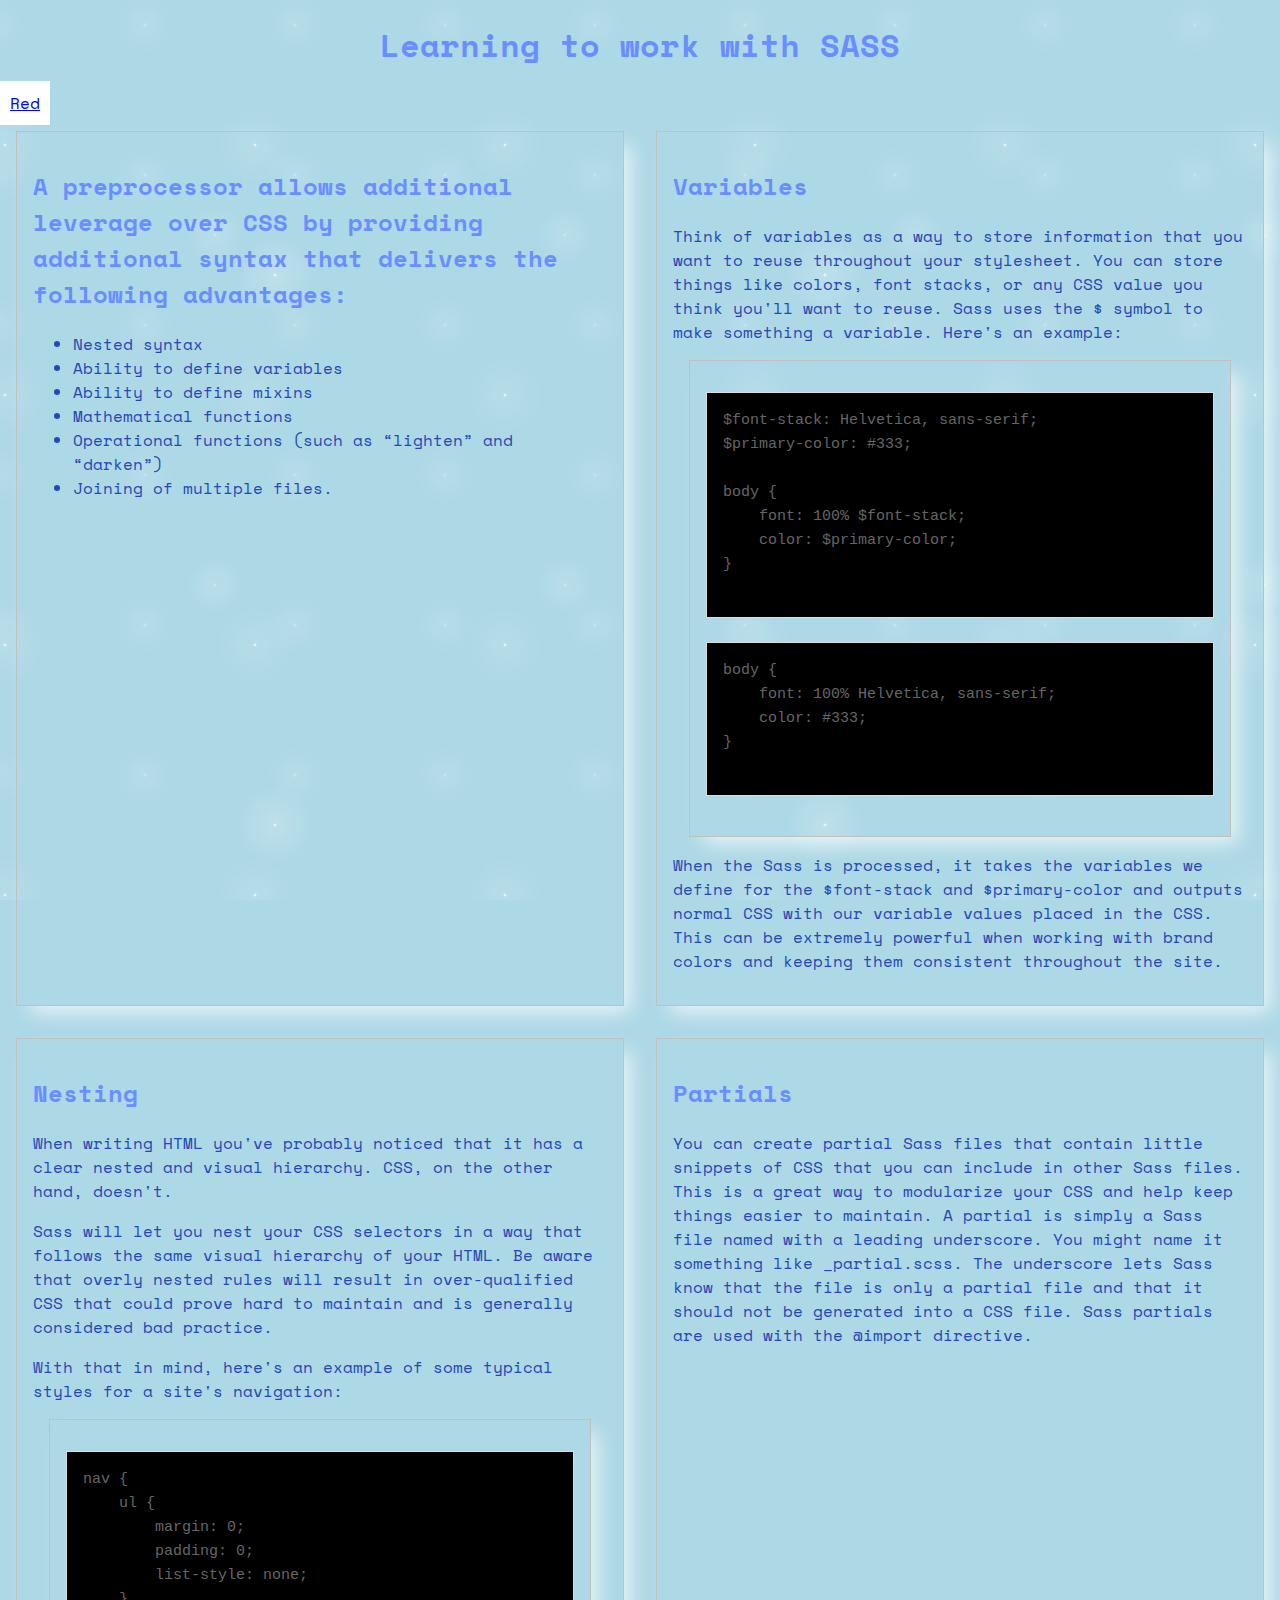
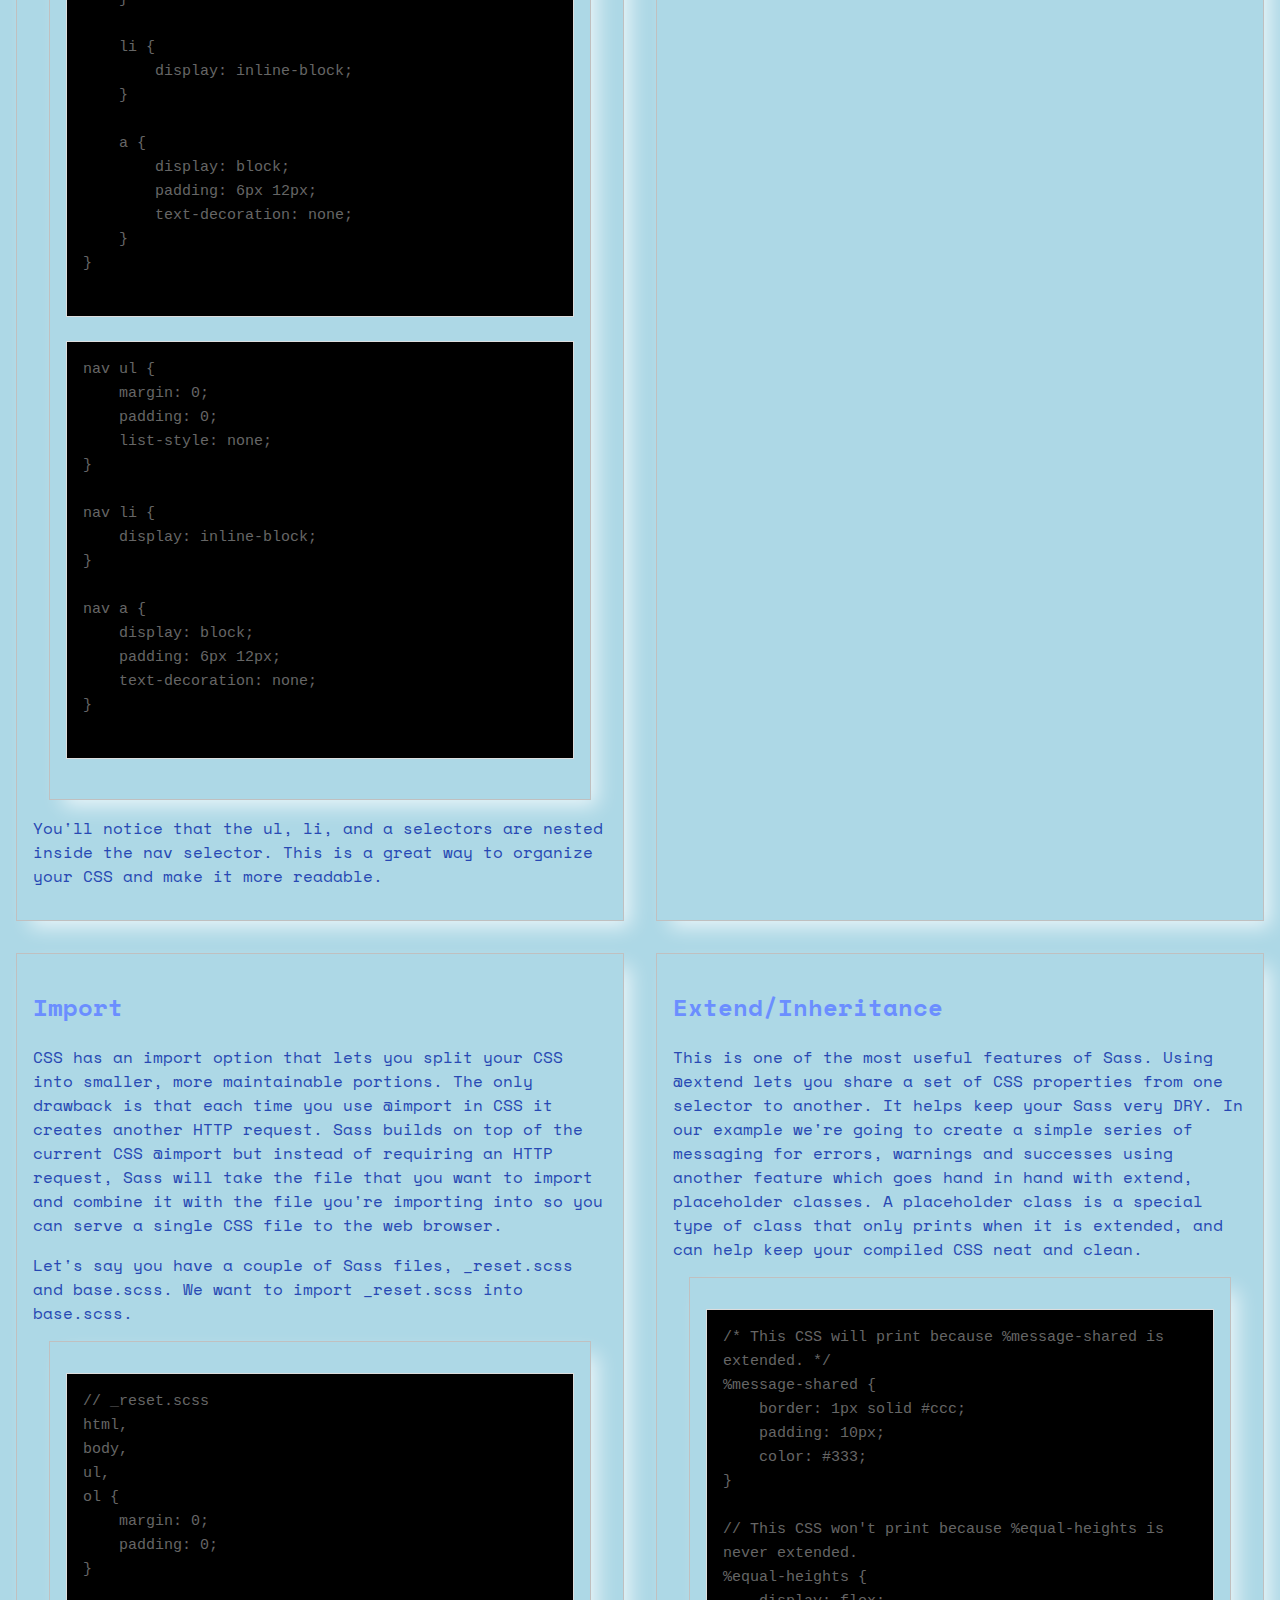
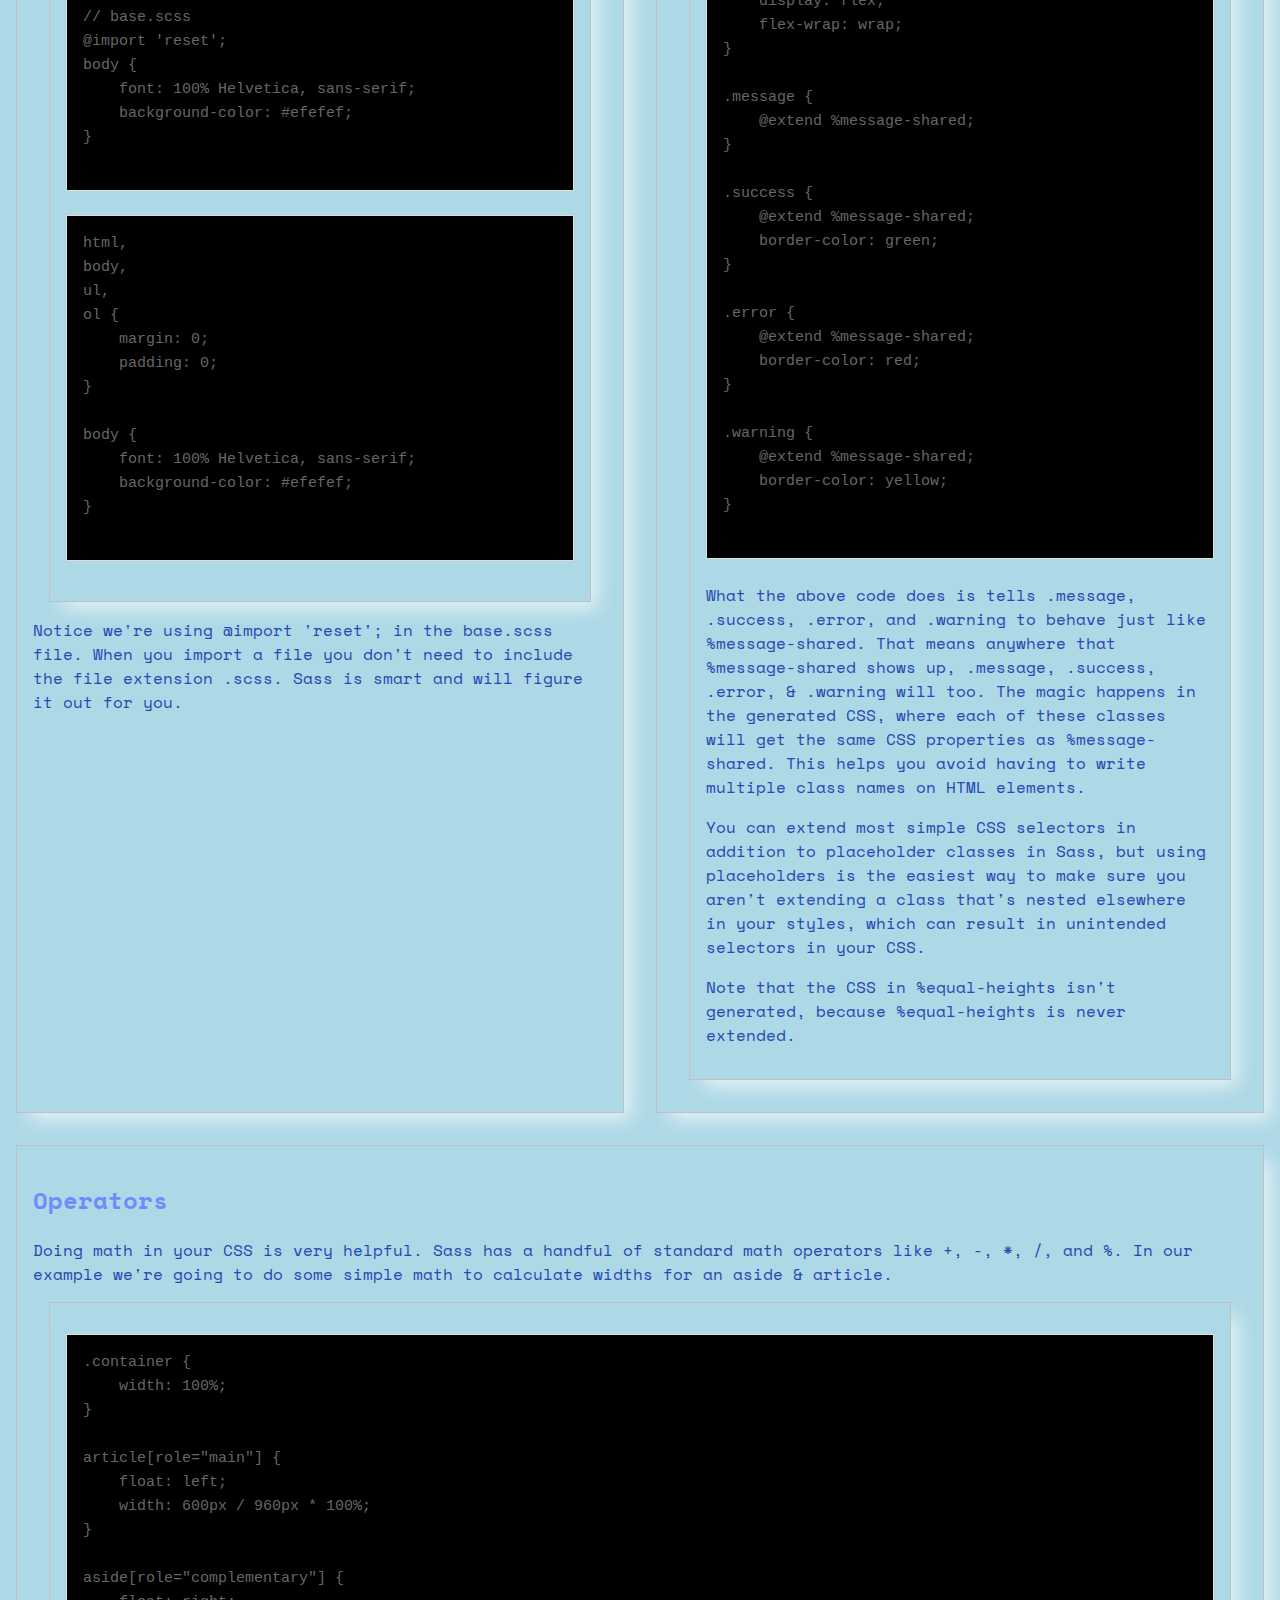
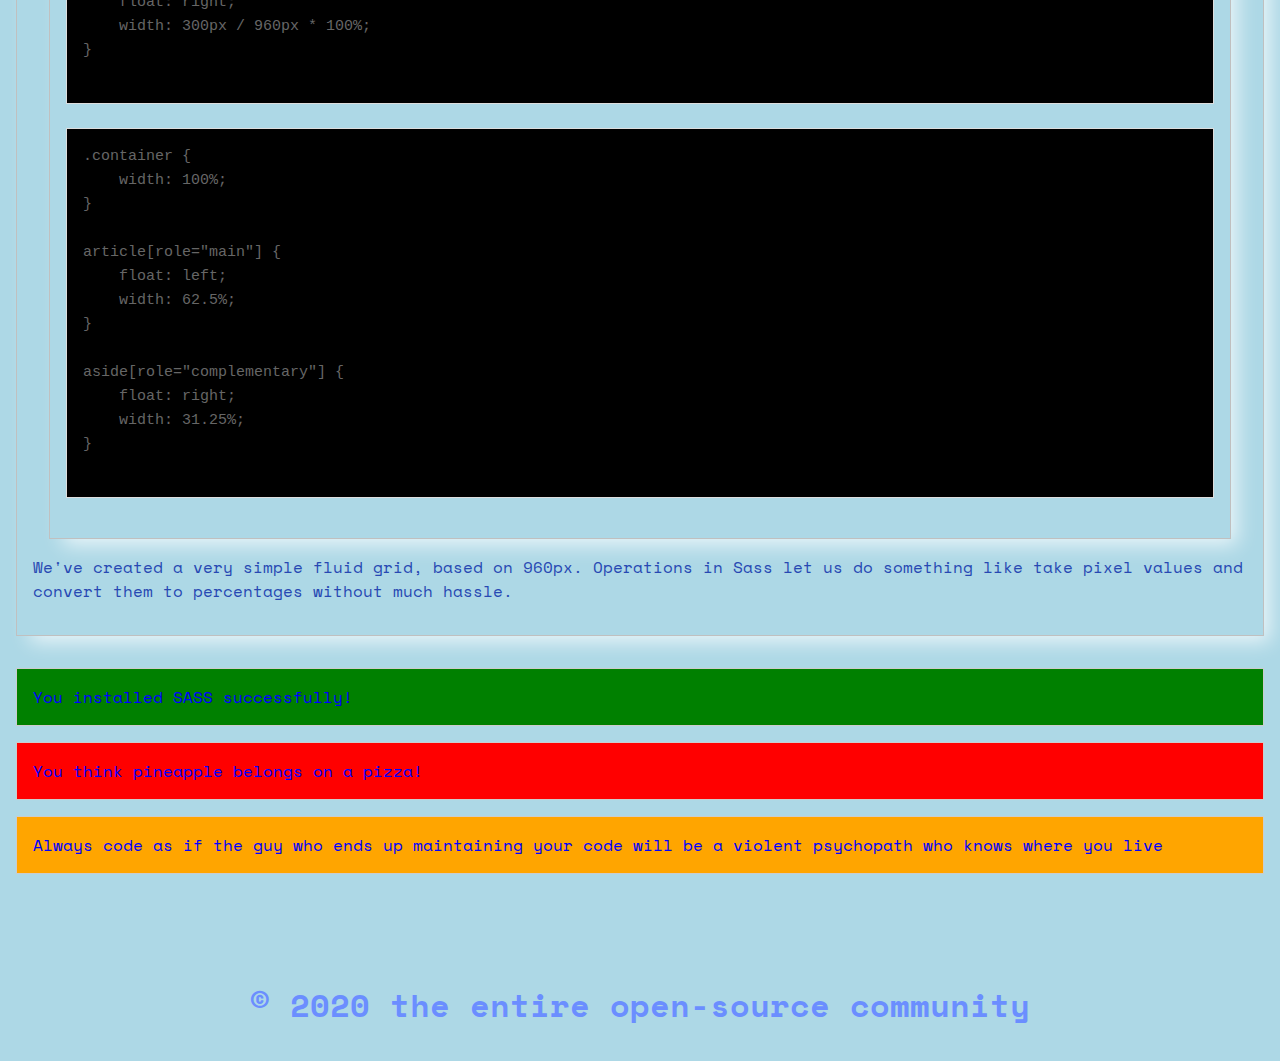
<file: index.html>
<!DOCTYPE html>
<html lang="en" >
  <head>
    <meta charset="UTF-8" />
    <meta
      name="viewport"
      content="width=device-width, user-scalable=no, initial-scale=1.0, maximum-scale=1.0, minimum-scale=1.0"
    />
    <meta http-equiv="X-UA-Compatible" content="ie=edge" />
    <title>Learning to work with SASS</title>

    <link
      href="https://fonts.googleapis.com/css?family=Space+Mono&display=swap"
      rel="stylesheet"
    />

    <link href="style.css" type="text/css" rel="stylesheet" />
  </head>
  <body class="blue">
    <header>
      <h1>Learning to work with SASS</h1>
    </header>
    <a href="indexred.html" id="redtext">Red</a> 
    <article>
      <section id="selling-points">
        <h2>
          A preprocessor allows additional leverage over CSS by providing
          additional syntax that delivers the following advantages:
        </h2>

        <ul>
          <li>Nested syntax</li>
          <li>Ability to define variables</li>
          <li>Ability to define mixins</li>
          <li>Mathematical functions</li>
          <li>Operational functions (such as “lighten” and “darken”)</li>
          <li>Joining of multiple files.</li>
        </ul>
      </section>

      <section>
        <h2>Variables</h2>
        <p>
          Think of variables as a way to store information that you want to
          reuse throughout your stylesheet. You can store things like colors,
          font stacks, or any CSS value you think you'll want to reuse. Sass
          uses the $ symbol to make something a variable. Here's an example:
        </p>

        <section>
          <pre class="before">
$font-stack: Helvetica, sans-serif;
$primary-color: #333;

body {
    font: 100% $font-stack;
    color: $primary-color;
}
          </pre>
          <pre class="after">
body {
    font: 100% Helvetica, sans-serif;
    color: #333;
}
          </pre>
        </section>

        <p>
          When the Sass is processed, it takes the variables we define for the
          $font-stack and $primary-color and outputs normal CSS with our
          variable values placed in the CSS. This can be extremely powerful when
          working with brand colors and keeping them consistent throughout the
          site.
        </p>
      </section>

      <section>
        <h2>Nesting</h2>
        <p>
          When writing HTML you've probably noticed that it has a clear nested
          and visual hierarchy. CSS, on the other hand, doesn't.
        </p>

        <p>
          Sass will let you nest your CSS selectors in a way that follows the
          same visual hierarchy of your HTML. Be aware that overly nested rules
          will result in over-qualified CSS that could prove hard to maintain
          and is generally considered bad practice.
        </p>

        <p>
          With that in mind, here's an example of some typical styles for a
          site's navigation:
        </p>

        <section>
          <pre class="before">
nav {
    ul {
        margin: 0;
        padding: 0;
        list-style: none;
    }

    li {
        display: inline-block;
    }

    a {
        display: block;
        padding: 6px 12px;
        text-decoration: none;
    }
}
          </pre>
          <pre class="after">
nav ul {
    margin: 0;
    padding: 0;
    list-style: none;
}

nav li {
    display: inline-block;
}

nav a {
    display: block;
    padding: 6px 12px;
    text-decoration: none;
}
          </pre>
        </section>

        <p>
          You'll notice that the ul, li, and a selectors are nested inside the
          nav selector. This is a great way to organize your CSS and make it
          more readable.
        </p>
      </section>
      <section>
        <h2>Partials</h2>
        <p>
          You can create partial Sass files that contain little snippets of CSS
          that you can include in other Sass files. This is a great way to
          modularize your CSS and help keep things easier to maintain. A partial
          is simply a Sass file named with a leading underscore. You might name
          it something like _partial.scss. The underscore lets Sass know that
          the file is only a partial file and that it should not be generated
          into a CSS file. Sass partials are used with the @import directive.
        </p>
      </section>
      <section>
        <h2>Import</h2>
        <p>
          CSS has an import option that lets you split your CSS into smaller,
          more maintainable portions. The only drawback is that each time you
          use @import in CSS it creates another HTTP request. Sass builds on top
          of the current CSS @import but instead of requiring an HTTP request,
          Sass will take the file that you want to import and combine it with
          the file you're importing into so you can serve a single CSS file to
          the web browser.
        </p>

        <p>
          Let's say you have a couple of Sass files, _reset.scss and base.scss.
          We want to import _reset.scss into base.scss.
        </p>

        <section>
          <pre class="before">
// _reset.scss
html,
body,
ul,
ol {
    margin: 0;
    padding: 0;
}

// base.scss
@import 'reset';
body {
    font: 100% Helvetica, sans-serif;
    background-color: #efefef;
}
          </pre>
          <pre class="after">
html,
body,
ul,
ol {
    margin: 0;
    padding: 0;
}

body {
    font: 100% Helvetica, sans-serif;
    background-color: #efefef;
}
          </pre>
        </section>

        <p>
          Notice we're using @import 'reset'; in the base.scss file. When you
          import a file you don't need to include the file extension .scss. Sass
          is smart and will figure it out for you.
        </p>
      </section>
      <section>
        <h2>Extend/Inheritance</h2>
        <p>
          This is one of the most useful features of Sass. Using @extend lets
          you share a set of CSS properties from one selector to another. It
          helps keep your Sass very DRY. In our example we're going to create a
          simple series of messaging for errors, warnings and successes using
          another feature which goes hand in hand with extend, placeholder
          classes. A placeholder class is a special type of class that only
          prints when it is extended, and can help keep your compiled CSS neat
          and clean.
        </p>
        <section>
          <pre>
/* This CSS will print because %message-shared is extended. */
%message-shared {
    border: 1px solid #ccc;
    padding: 10px;
    color: #333;
}

// This CSS won't print because %equal-heights is never extended.
%equal-heights {
    display: flex;
    flex-wrap: wrap;
}

.message {
    @extend %message-shared;
}

.success {
    @extend %message-shared;
    border-color: green;
}

.error {
    @extend %message-shared;
    border-color: red;
}

.warning {
    @extend %message-shared;
    border-color: yellow;
}
          </pre>

          <p>
            What the above code does is tells .message, .success, .error, and
            .warning to behave just like %message-shared. That means anywhere
            that %message-shared shows up, .message, .success, .error, &
            .warning will too. The magic happens in the generated CSS, where
            each of these classes will get the same CSS properties as
            %message-shared. This helps you avoid having to write multiple class
            names on HTML elements.
          </p>

          <p>
            You can extend most simple CSS selectors in addition to placeholder
            classes in Sass, but using placeholders is the easiest way to make
            sure you aren't extending a class that's nested elsewhere in your
            styles, which can result in unintended selectors in your CSS.
          </p>
          <p>
            Note that the CSS in %equal-heights isn't generated, because
            %equal-heights is never extended.
          </p>
        </section>
      </section>
      <section>
        <h2>Operators</h2>
        <p>
          Doing math in your CSS is very helpful. Sass has a handful of standard
          math operators like +, -, *, /, and %. In our example we're going to
          do some simple math to calculate widths for an aside & article.
        </p>

        <section>
          <pre class="before">
.container {
    width: 100%;
}

article[role="main"] {
    float: left;
    width: 600px / 960px * 100%;
}

aside[role="complementary"] {
    float: right;
    width: 300px / 960px * 100%;
}
          </pre>
          <pre class="after">
.container {
    width: 100%;
}

article[role="main"] {
    float: left;
    width: 62.5%;
}

aside[role="complementary"] {
    float: right;
    width: 31.25%;
}
          </pre>
        </section>

        <p>
          We've created a very simple fluid grid, based on 960px. Operations in
          Sass let us do something like take pixel values and convert them to
          percentages without much hassle.
        </p>
      </section>
    </article>

    <p class="success">
      You installed SASS successfully!
    </p>
    <p class="error">
      You think pineapple belongs on a pizza!
    </p>
    <p class="warning">
      Always code as if the guy who ends up maintaining your code will be a
      violent psychopath who knows where you live
    </p>

    <footer>
      <h6>&copy; 2020 the entire open-source community</h6>
    </footer>
  </body>
</html>
</file>
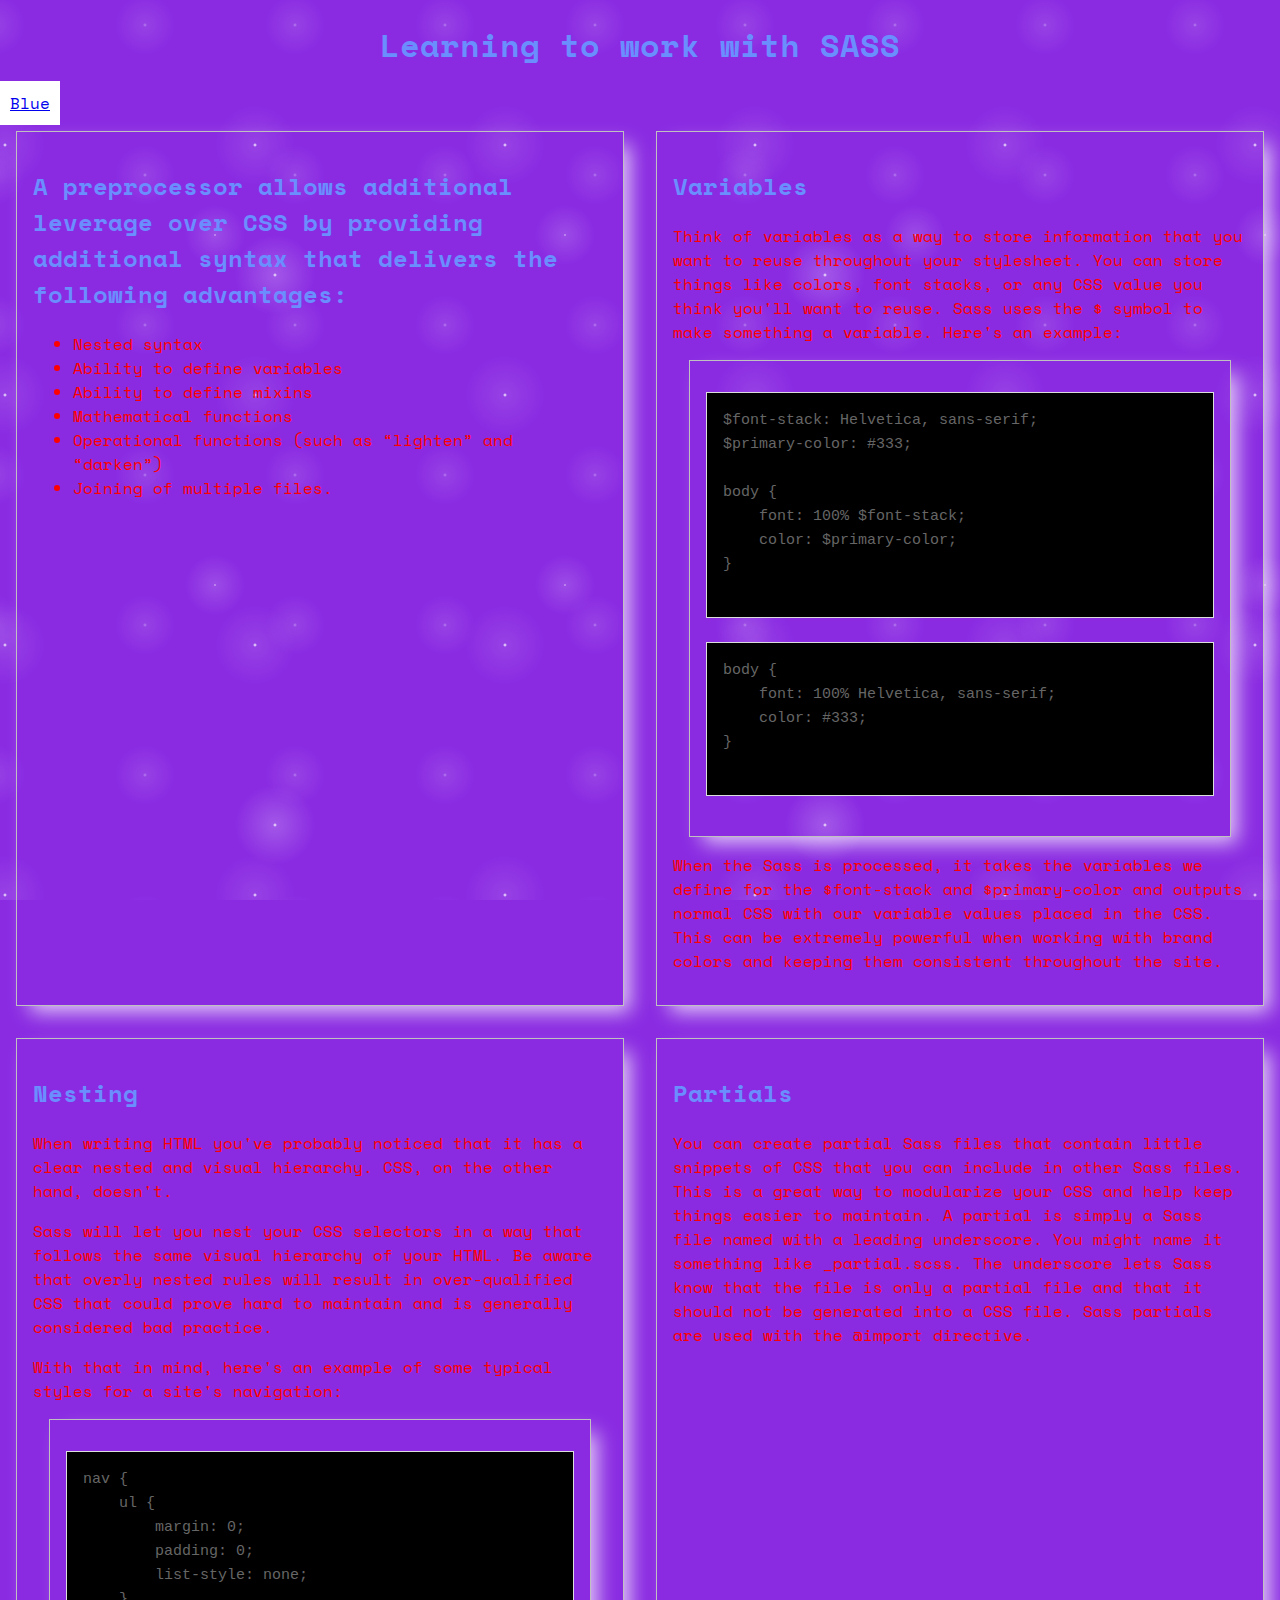
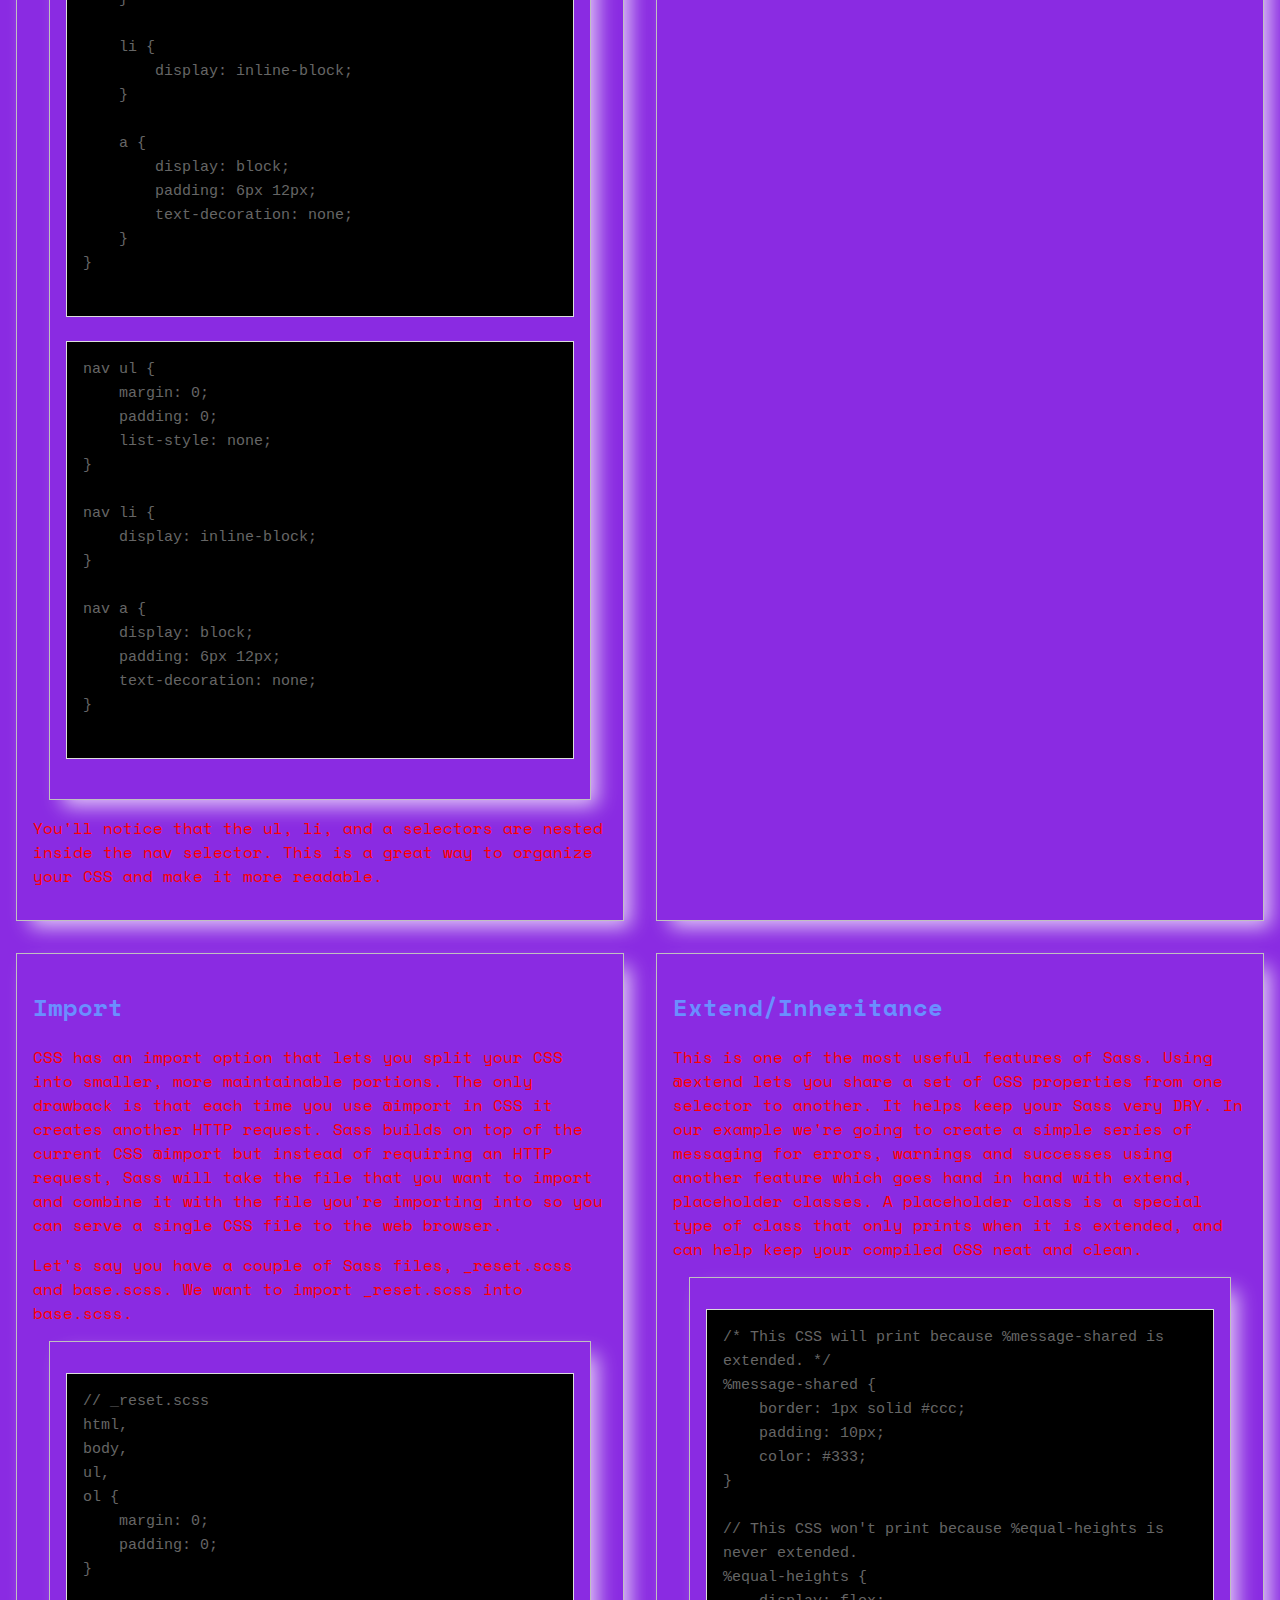
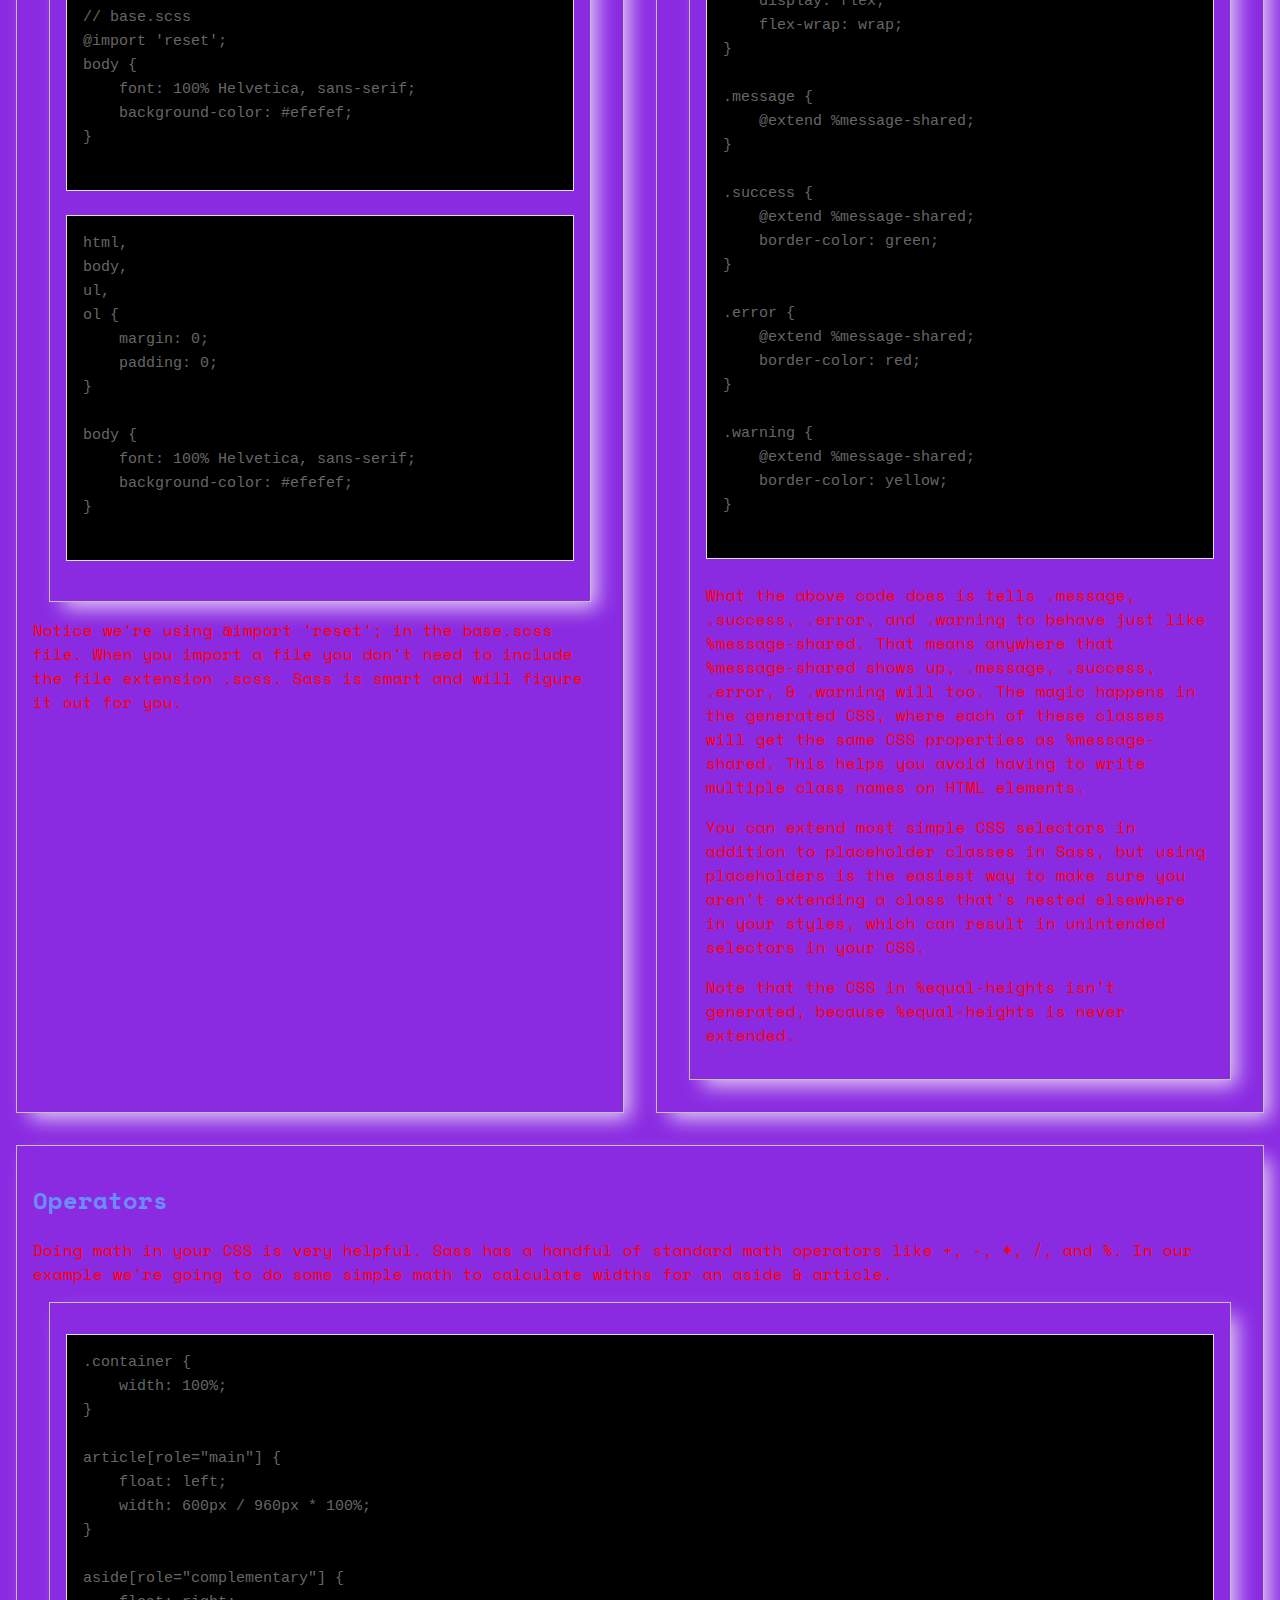
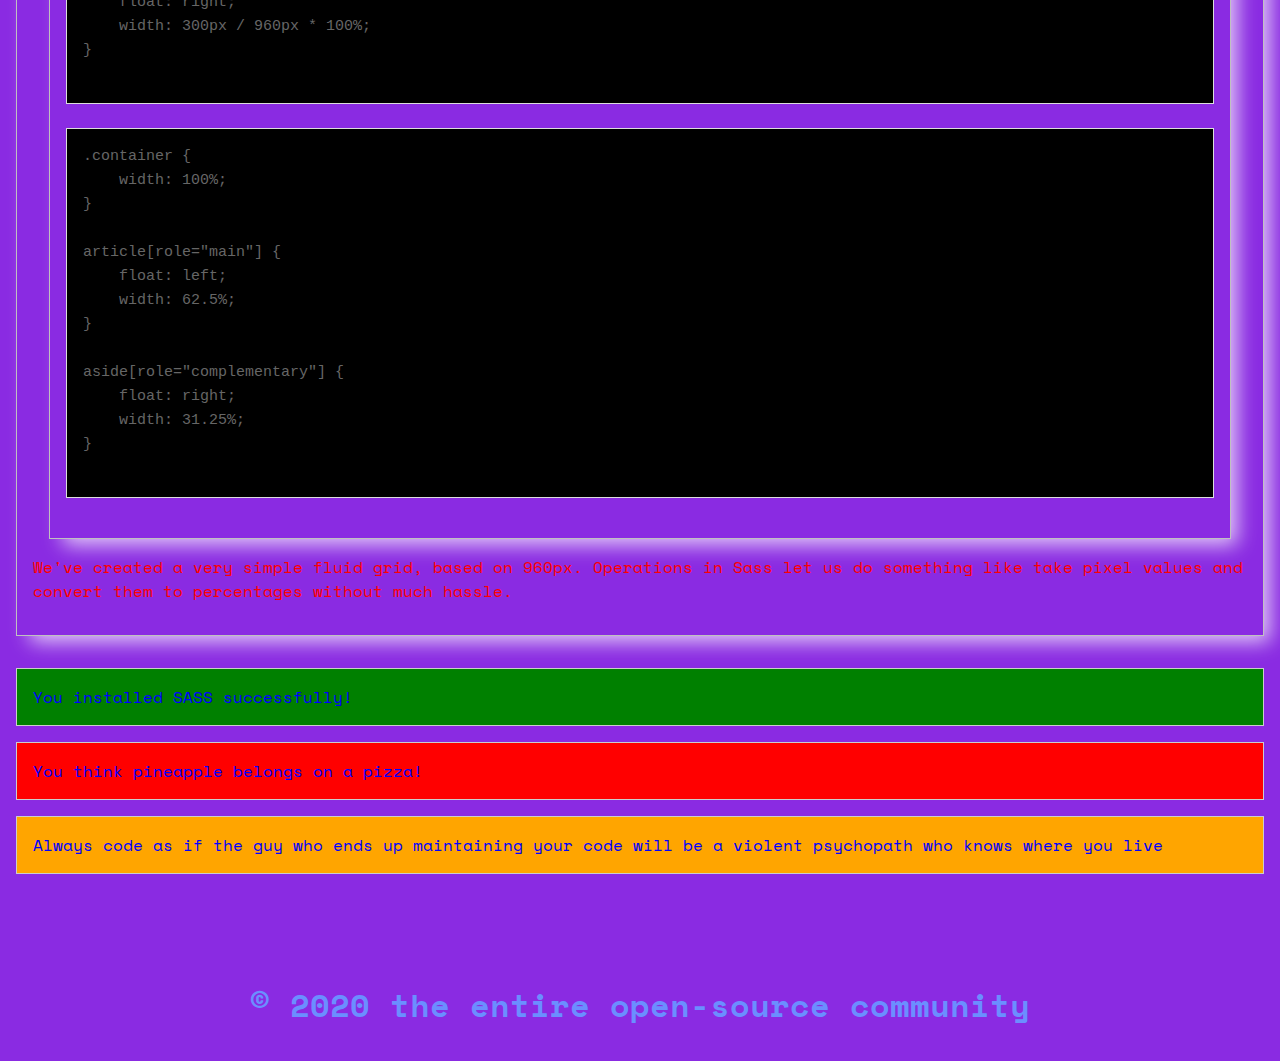
<file: indexred.html>
<!DOCTYPE html>
<html lang="en" >
  <head>
    <meta charset="UTF-8" />
    <meta
      name="viewport"
      content="width=device-width, user-scalable=no, initial-scale=1.0, maximum-scale=1.0, minimum-scale=1.0"
    />
    <meta http-equiv="X-UA-Compatible" content="ie=edge" />
    <title>Learning to work with SASS</title>

    <link
      href="https://fonts.googleapis.com/css?family=Space+Mono&display=swap"
      rel="stylesheet"
    />
    <link href="style.css" type="text/css" rel="stylesheet" />
  </head>
  <body class="red">
    <header>
      <h1>Learning to work with SASS</h1>
    </header>
    <a href="index.html" id=bluetext>Blue</a>
    <article>
      <section id="selling-points">
        <h2>
          A preprocessor allows additional leverage over CSS by providing
          additional syntax that delivers the following advantages:
        </h2>

        <ul>
          <li>Nested syntax</li>
          <li>Ability to define variables</li>
          <li>Ability to define mixins</li>
          <li>Mathematical functions</li>
          <li>Operational functions (such as “lighten” and “darken”)</li>
          <li>Joining of multiple files.</li>
        </ul>
      </section>

      <section>
        <h2>Variables</h2>
        <p>
          Think of variables as a way to store information that you want to
          reuse throughout your stylesheet. You can store things like colors,
          font stacks, or any CSS value you think you'll want to reuse. Sass
          uses the $ symbol to make something a variable. Here's an example:
        </p>

        <section>
          <pre class="before">
$font-stack: Helvetica, sans-serif;
$primary-color: #333;

body {
    font: 100% $font-stack;
    color: $primary-color;
}
          </pre>
          <pre class="after">
body {
    font: 100% Helvetica, sans-serif;
    color: #333;
}
          </pre>
        </section>

        <p>
          When the Sass is processed, it takes the variables we define for the
          $font-stack and $primary-color and outputs normal CSS with our
          variable values placed in the CSS. This can be extremely powerful when
          working with brand colors and keeping them consistent throughout the
          site.
        </p>
      </section>

      <section>
        <h2>Nesting</h2>
        <p>
          When writing HTML you've probably noticed that it has a clear nested
          and visual hierarchy. CSS, on the other hand, doesn't.
        </p>

        <p>
          Sass will let you nest your CSS selectors in a way that follows the
          same visual hierarchy of your HTML. Be aware that overly nested rules
          will result in over-qualified CSS that could prove hard to maintain
          and is generally considered bad practice.
        </p>

        <p>
          With that in mind, here's an example of some typical styles for a
          site's navigation:
        </p>

        <section>
          <pre class="before">
nav {
    ul {
        margin: 0;
        padding: 0;
        list-style: none;
    }

    li {
        display: inline-block;
    }

    a {
        display: block;
        padding: 6px 12px;
        text-decoration: none;
    }
}
          </pre>
          <pre class="after">
nav ul {
    margin: 0;
    padding: 0;
    list-style: none;
}

nav li {
    display: inline-block;
}

nav a {
    display: block;
    padding: 6px 12px;
    text-decoration: none;
}
          </pre>
        </section>

        <p>
          You'll notice that the ul, li, and a selectors are nested inside the
          nav selector. This is a great way to organize your CSS and make it
          more readable.
        </p>
      </section>
      <section>
        <h2>Partials</h2>
        <p>
          You can create partial Sass files that contain little snippets of CSS
          that you can include in other Sass files. This is a great way to
          modularize your CSS and help keep things easier to maintain. A partial
          is simply a Sass file named with a leading underscore. You might name
          it something like _partial.scss. The underscore lets Sass know that
          the file is only a partial file and that it should not be generated
          into a CSS file. Sass partials are used with the @import directive.
        </p>
      </section>
      <section>
        <h2>Import</h2>
        <p>
          CSS has an import option that lets you split your CSS into smaller,
          more maintainable portions. The only drawback is that each time you
          use @import in CSS it creates another HTTP request. Sass builds on top
          of the current CSS @import but instead of requiring an HTTP request,
          Sass will take the file that you want to import and combine it with
          the file you're importing into so you can serve a single CSS file to
          the web browser.
        </p>

        <p>
          Let's say you have a couple of Sass files, _reset.scss and base.scss.
          We want to import _reset.scss into base.scss.
        </p>

        <section>
          <pre class="before">
// _reset.scss
html,
body,
ul,
ol {
    margin: 0;
    padding: 0;
}

// base.scss
@import 'reset';
body {
    font: 100% Helvetica, sans-serif;
    background-color: #efefef;
}
          </pre>
          <pre class="after">
html,
body,
ul,
ol {
    margin: 0;
    padding: 0;
}

body {
    font: 100% Helvetica, sans-serif;
    background-color: #efefef;
}
          </pre>
        </section>

        <p>
          Notice we're using @import 'reset'; in the base.scss file. When you
          import a file you don't need to include the file extension .scss. Sass
          is smart and will figure it out for you.
        </p>
      </section>
      <section>
        <h2>Extend/Inheritance</h2>
        <p>
          This is one of the most useful features of Sass. Using @extend lets
          you share a set of CSS properties from one selector to another. It
          helps keep your Sass very DRY. In our example we're going to create a
          simple series of messaging for errors, warnings and successes using
          another feature which goes hand in hand with extend, placeholder
          classes. A placeholder class is a special type of class that only
          prints when it is extended, and can help keep your compiled CSS neat
          and clean.
        </p>
        <section>
          <pre>
/* This CSS will print because %message-shared is extended. */
%message-shared {
    border: 1px solid #ccc;
    padding: 10px;
    color: #333;
}

// This CSS won't print because %equal-heights is never extended.
%equal-heights {
    display: flex;
    flex-wrap: wrap;
}

.message {
    @extend %message-shared;
}

.success {
    @extend %message-shared;
    border-color: green;
}

.error {
    @extend %message-shared;
    border-color: red;
}

.warning {
    @extend %message-shared;
    border-color: yellow;
}
          </pre>

          <p>
            What the above code does is tells .message, .success, .error, and
            .warning to behave just like %message-shared. That means anywhere
            that %message-shared shows up, .message, .success, .error, &
            .warning will too. The magic happens in the generated CSS, where
            each of these classes will get the same CSS properties as
            %message-shared. This helps you avoid having to write multiple class
            names on HTML elements.
          </p>

          <p>
            You can extend most simple CSS selectors in addition to placeholder
            classes in Sass, but using placeholders is the easiest way to make
            sure you aren't extending a class that's nested elsewhere in your
            styles, which can result in unintended selectors in your CSS.
          </p>
          <p>
            Note that the CSS in %equal-heights isn't generated, because
            %equal-heights is never extended.
          </p>
        </section>
      </section>
      <section>
        <h2>Operators</h2>
        <p>
          Doing math in your CSS is very helpful. Sass has a handful of standard
          math operators like +, -, *, /, and %. In our example we're going to
          do some simple math to calculate widths for an aside & article.
        </p>

        <section>
          <pre class="before">
.container {
    width: 100%;
}

article[role="main"] {
    float: left;
    width: 600px / 960px * 100%;
}

aside[role="complementary"] {
    float: right;
    width: 300px / 960px * 100%;
}
          </pre>
          <pre class="after">
.container {
    width: 100%;
}

article[role="main"] {
    float: left;
    width: 62.5%;
}

aside[role="complementary"] {
    float: right;
    width: 31.25%;
}
          </pre>
        </section>

        <p>
          We've created a very simple fluid grid, based on 960px. Operations in
          Sass let us do something like take pixel values and convert them to
          percentages without much hassle.
        </p>
      </section>
    </article>

    <p class="success">
      You installed SASS successfully!
    </p>
    <p class="error">
      You think pineapple belongs on a pizza!
    </p>
    <p class="warning">
      Always code as if the guy who ends up maintaining your code will be a
      violent psychopath who knows where you live
    </p>

    <footer>
      <h6>&copy; 2020 the entire open-source community</h6>
    </footer>
  </body>
</html>
</file>
<file: style.css>
.blue {
  background-color: lightblue;
}

.red {
  color: red;
  background-color: blueviolet;
}

body {
  font: 100% "Space Mono", monospace;
  color: #2748b3;
  margin: 0px;
  padding: 0px;
  background-color: #000;
  background-image: radial-gradient(#fff, rgba(255, 255, 255, 0.2) 2px, transparent 40px), radial-gradient(#fff, rgba(255, 255, 255, 0.15) 1px, transparent 30px), radial-gradient(#fff, rgba(255, 255, 255, 0.1) 2px, transparent 40px), radial-gradient(rgba(255, 255, 255, 0.4), rgba(255, 255, 255, 0.1) 2px, transparent 30px);
  background-size: 550px 550px, 350px 350px, 250px 250px, 150px 150px;
  background-position: 0 0, 40px 60px, 130px 270px, 70px 100px;
  background-attachment: fixed;
}

a {
  background-color: white;
  padding: 10px;
}

article {
  display: -webkit-box;
  display: -ms-flexbox;
  display: flex;
  -ms-flex-wrap: wrap;
      flex-wrap: wrap;
}

article section {
  -webkit-box-flex: 1;
      -ms-flex-positive: 1;
          flex-grow: 1;
  -ms-flex-preferred-size: 45%;
      flex-basis: 45%;
  border: 1px silver solid;
  -webkit-box-shadow: 10px 10px 19px -4px rgba(255, 255, 255, 0.75);
  box-shadow: 10px 10px 19px -4px rgba(255, 255, 255, 0.75);
  padding: 16px;
  margin: 16px;
  clear: both;
  overflow: auto;
  -webkit-box-sizing: border-box;
          box-sizing: border-box;
}

article section #selling-points {
  -webkit-box-flex: 2;
      -ms-flex-positive: 2;
          flex-grow: 2;
  -ms-flex-preferred-size: 100%;
      flex-basis: 100%;
}

article pre {
  background: #000;
  border: 1px solid #ddd;
  color: #666;
  font-family: monospace;
  font-size: 15px;
  line-height: 1.6;
  margin-bottom: 1.6em;
  max-width: 100%;
  overflow: auto;
  padding: 16px;
  display: block;
  white-space: pre-wrap;
}

article pre .before {
  float: left;
  width: 40%;
}

article pre .after {
  float: right;
  width: 40%;
}

h1,
h2,
h6 {
  color: #6b8eff;
}

h1 {
  text-align: center;
}

h6 {
  text-align: center;
  font-size: 2em;
  padding: 32px;
  margin-bottom: 0px;
}

.message, .success, .error, .warning {
  border: 1px solid #ccc;
  padding: 16px;
  margin: 16px;
  color: blue;
  background-color: #000;
}

.success {
  background-color: green;
}

.error {
  background-color: red;
}

.warning {
  background-color: orange;
}
/*# sourceMappingURL=style.css.map */
</file>
